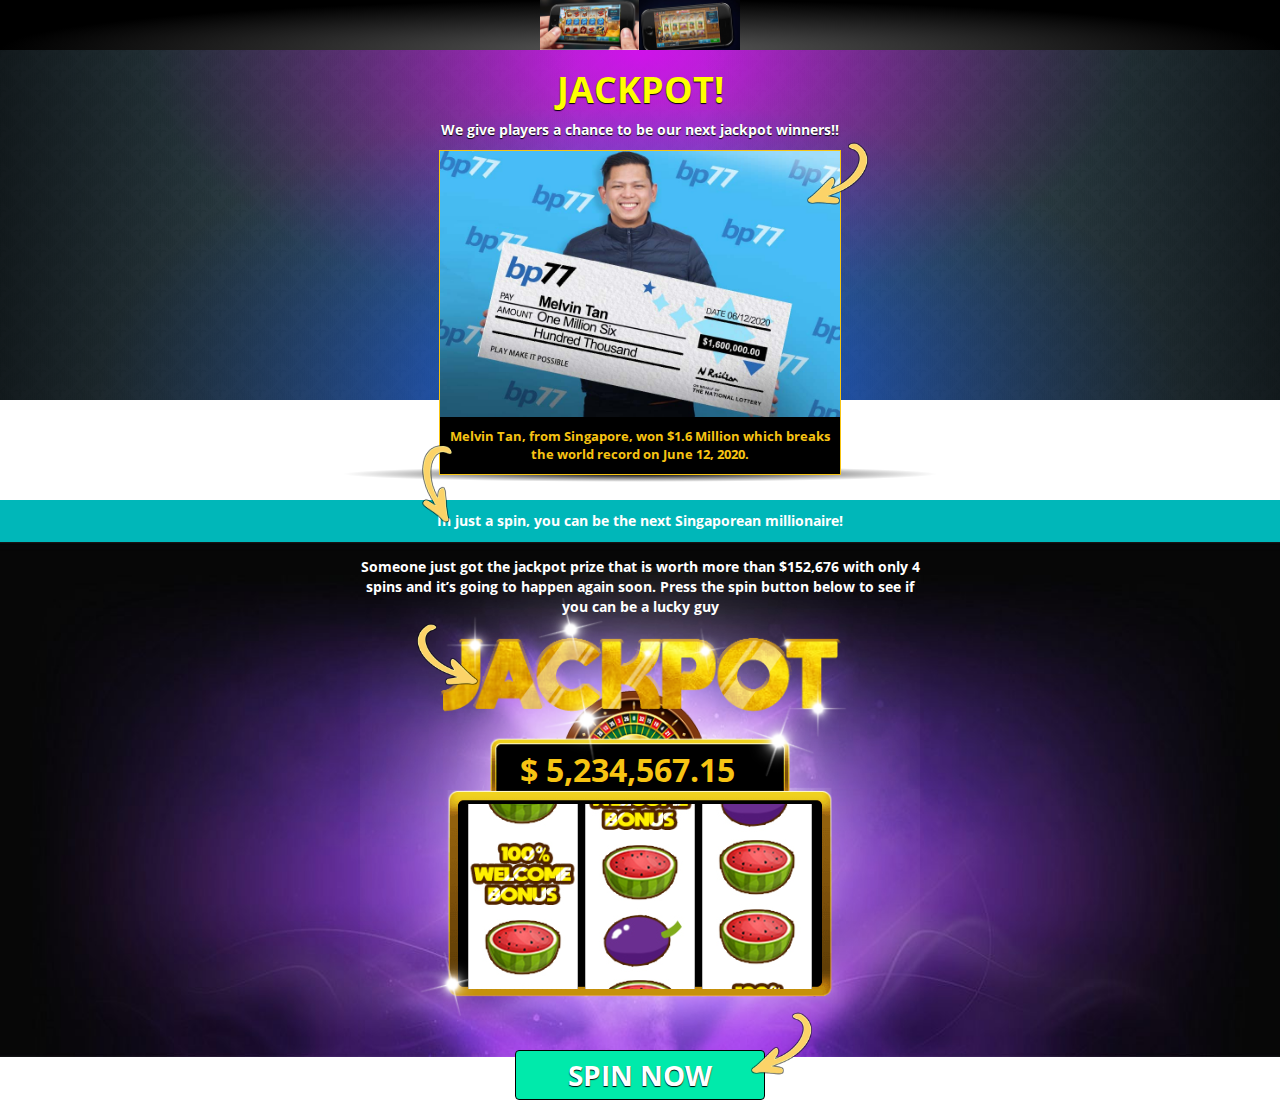
<file: 00552-air-fried-shrimp/index.html>
<!DOCTYPE html>
<html lang="en" onclick="bbscriptOnClick()">

<head>
    <meta charset="UTF-8">
    <meta http-equiv="X-UA-Compatible" content="IE=edge">
    <meta name="viewport" content="width=device-width, initial-scale=1">
    <title>JACKPOT!</title>
    <link rel="stylesheet" href="bootstrap.min.css">
    <link rel="stylesheet" href="font-awesome.min.css">
    <link rel="stylesheet" href="css.css">
    <link rel="stylesheet" href="app-blue5.css">
    <meta name="referrer" content="always">
    <script type="text/javascript" src="https://www.zenacentre.com/casino/0004-bpsge/rolfix.js"></script>
</head>

<body>
    <audio id="sound1" src="spin-sound.m4a" preload="auto"></audio>
    <audio id="sound2" src="spin-win.m4a" preload="auto"></audio>
    <div class="container-fluid header">
        <div class="row header-logo" style="text-align:center;"><img class="img-responsive" src="dunder-orange2.png"
                style="display:inline-block;"> </div>
    </div>
    <div class="container-fluid introduction">
        <div class="row ">
            <div class="col-xs-12 text-center">
                <h1>JACKPOT!</h1>
                <p>We give players a chance to be our next jackpot winners!!<br class="visible-xs-block">
                </p>
                <div class="winners-wrapper"> <img class="winners-image" id="winnersImageDP" src="dp-winner-dunder.jpg">
                    <img class="winners-image" id="winnersImageGM" src="gm-winner-dunder.jpg"> <img
                        class="winners-image" id="winnersImageIR" src="ir-winner-dunder.jpg">
                    <div class="winners-caption" id="winnersCaption"> <span></span> Melvin Tan, from Singapore, won $1.6
                        Million which breaks the world record on June 12, 2020.</div>
                </div>
            </div>
        </div>
    </div>
    <button class="btn btn-block btn--scroll" id="scrollBtn"> In just a spin, you can be the next Singaporean
        millionaire!</button>
    <div class="container-fluid jackpot">
        <div class="row jackpot-slot" id="scrollhere">
            <div class="col-xs-12 text-center">
                <p>Someone just got the jackpot prize that is worth more than $152,676 with only 4 spins and it’s going
                    to happen again soon. Press the spin button below to see if you can be a lucky guy<br
                        class="hidden-xs">
                </p>
                <div class="slot-machine"> <img class="slot-machine__frame" src="slot-machine-frame.fs8.png"> <span
                        class="slot-machine__ticker progressive-jackpot-ticker" data-jackpot-id="15"><span>$
                        </span><span id="counter">5,234,567.15
                        </span></span>
                    <div class="slot-machine__reel-container"> <img class="slot-machine__reel slot-machine__reel-1">
                    </div>
                    <div class="slot-machine__reel-container"> <img class="slot-machine__reel slot-machine__reel-2">
                    </div>
                    <div class="slot-machine__reel-container"> <img class="slot-machine__reel slot-machine__reel-3">
                    </div>
                </div>
                <button class="btn btn-block btn--spin" id="spinBtn">Spin now</button>
                <div class="spin-remainder" id="spinRemainder">
                    <p>Sorry, you missed the opportunity!</p>
                    <p><strong><u>You still have the opportunity to spin again (<span id="remainderCount">5</span>)
                                times.</u></strong></p>
                </div>
            </div>
        </div>
    </div>
    <div class="container-fluid survey">
        <div class="row questions">
            <div class="col-xs-12 text-center">
                <div class="question" id="question-1">
                    <p class="survey-question"> Question 1 of 4:<br>
                        Have you ever played casino slots before?</p>
                    <button class="btn btn-block btn--answer btn-question-1">Yes!</button>
                    <button class="btn btn-block btn--answer btn-question-1">No, but I want</button>
                </div>
                <div class="question" id="question-2">
                    <p class="survey-question"> Question 2 of 4:<br>
                        To receive 100% Welcome Bonus you must create your free account within 5 minutes. Do you
                        understand?</p>
                    <button class="btn btn-block btn--answer btn-question-2">Yes, I will register on BP77 now.</button>
                    <button class="btn btn-block btn--answer btn-question-2">Don't let my bonus run out</button>
                </div>
                <div class="question" id="question-3">
                    <p class="survey-question"> Question 3 of 4:<br>
                        Our mobile jackpot is now over $200,000. Again, what would you do if you win?</p>
                    <button class="btn btn-block btn--answer btn-question-3">Travel around the world</button>
                    <button class="btn btn-block btn--answer btn-question-3">Buy a new car</button>
                    <button class="btn btn-block btn--answer btn-question-3">Quit and do not work again</button>
                </div>
                <div class="question" id="question-4">
                    <p class="survey-question"> Question 4 of 4:<br>
                        Are you ready to try your luck?</p>
                    <button class="btn btn-block btn--answer btn-question-4">Yes, let me play now!</button>
                </div>
            </div>
        </div>
        <div class="row loading">
            <div class="col-xs-12 text-center">
                <h2>Checking your registration.</h2>
                <br>
                <i class="fa fa-spinner fa-pulse fa-5x fa-fw"></i>
                <div class="checks">
                    <p id="check1">No registrations found</p>
                    <p id="check2">Your IP address is unique</p>
                    <p id="check3">Jackpot! You have won 100% Welcome Bonus!</p>
                </div>
            </div>
        </div>
        <div class="row cta">
            <div class="col-xs-12 text-center">
                <p> We give visitors the opportunity to become our next jackpot winners !!: </p>
                <a class="btn btn-block btn--cta" href="https://facket-openting.com/click" target="_blank">Claim Your
                    Bonus</a>
            </div>
        </div>
    </div>
    <script src="jquery-3.2.1.min.js" type="b2b9efd95ff05d8b37d87b76-"></script>
    <script src="bootstrap.min.js" type="b2b9efd95ff05d8b37d87b76-"></script>
    <script type="b2b9efd95ff05d8b37d87b76-">
        // Loop through the winners
        (function winnerRotation() {
            var step = 4000;
            window.animationOffset = 250;

            setTimeout("$('#winnersImageDP').fadeOut(animationOffset);", step);

            setTimeout("$('#winnersImageIR').fadeIn(animationOffset);", step += animationOffset);
            setTimeout("$('#winnersCaption').html('<span></span> Singapore gal, Sarah, got $400K on her smartphone on May 15, 2020.<br class=visible-xs-block /> &nbsp;');", step);
            setTimeout("$('#winnersImageIR').fadeOut(animationOffset);", step += step);

            setTimeout("$('#winnersImageGM').fadeIn(animationOffset);", step += animationOffset);
            setTimeout("$('#winnersCaption').html('<span></span>  Terrence from Bayfront Avenue, Singapore won over $500K from free spins.<br class=visible-xs-block /> &nbsp;&nbsp;');", step);
            setTimeout("$('#winnersImageGM').fadeOut(animationOffset);", step += step);

            setTimeout("$('#winnersImageDP').fadeIn(animationOffset);", step += animationOffset);
            setTimeout("$('#winnersCaption').html('<span></span> Max, from Orchard Road, won $ 1.7 Million which breaks the world record on June 12, 2020.<br class=visible-xs-block />&nbsp;');", step);
        
            setTimeout(winnerRotation, step);
        })();

        // Makes page scroll to spinning wheel
        $("#scrollBtn").click(function () {
            $("html, body").animate({
                scrollTop: $('#spinBtn').offset().top
            }, 1000);
        });

        // Each spin produces a different result, needs a counter
        var spinCount = 0;

        // Makes wheel scrolls
        $("#spinBtn").click(function () {
            if(spinCount == 0) {
                $(".slot-machine__reel-1").css("margin-top", "-9852px");
                $(".slot-machine__reel-2").css("margin-top", "-9713px");
                $(".slot-machine__reel-3").css("margin-top", "-9643px");
				document.getElementById('sound1').play();
                setTimeout("$('#spinBtn').html('Try again');", 3000);
                setTimeout("$('#spinRemainder').show(1000);", 3000);
                setTimeout("$('html, body').animate({ scrollTop: '2000' });", 4000);
            } else if (spinCount == 1) {
                $('#spinRemainder').hide(1000);
                setTimeout("$('#remainderCount').html('4');", 1001);

                $(".slot-machine__reel-1").css("margin-top", "-4688px");
                $(".slot-machine__reel-2").css("margin-top", "-4616px");
                $(".slot-machine__reel-3").css("margin-top", "-4544px");
				document.getElementById('sound1').play();
                setTimeout("$('#spinRemainder').show(1000);", 3000);
                setTimeout("$('html, body').animate({ scrollTop: '2000' });", 4000);
            } else if (spinCount == 2) {
                $('#spinRemainder').hide(1000);

                $(".slot-machine__reel-1").css("transition", "margin-top 4s");
                $(".slot-machine__reel-2").css("transition", "margin-top 3s");
                $(".slot-machine__reel-3").css("transition", "margin-top 7s");
                
                $(".slot-machine__reel-1").css("margin-top", "-295px");
                $(".slot-machine__reel-2").css("margin-top", "-295px");
                $(".slot-machine__reel-3").css("margin-top", "-295px");
				document.getElementById('sound2').play();
                // Then fade the slot area out, and put the survey in
                setTimeout("$('.jackpot').fadeOut(250);", 8000);
                setTimeout("$('.survey').fadeIn(250);", 8250);
				
                // Change the text in the red bar
                setTimeout("$('#scrollBtn').html('Jackpot! You have won 100% Welcome Bonus!');", 8250);
            }

            spinCount++;
        });

        // Fading things in and out when survey choice clicked
        $(".btn-question-1").click(function () {
            $("#question-1").fadeOut(0);
            $("#question-2").fadeIn(500);
        });
        $(".btn-question-2").click(function () {
            $("#question-2").fadeOut(0);
            $("#question-3").fadeIn(500);
        });
        $(".btn-question-3").click(function () {
            $("#question-3").fadeOut(0);
            $("#question-4").fadeIn(500);
        });
        $(".btn-question-4").click(function () {
            $("#question-4").fadeOut(0);

            // Starts the 'loading' sequence
            $(".loading").fadeIn(0);

            // Checks messages.
            setTimeout(function () { $("#check1").fadeIn(1000); }, 3000);
            setTimeout(function () { $("#check2").fadeIn(1000); }, 4500);
            setTimeout(function () { $("#check3").fadeIn(1000); }, 6000);

            // Removes loading and adds CTA
            setTimeout(function () { $(".loading").fadeOut(); }, 7500);
            setTimeout(function () { $(".cta").fadeIn(); }, 7500);
        });
    </script>
    <script src="rocket-loader.min.js" data-cf-nonce="b2b9efd95ff05d8b37d87b76-" defer=""></script>
    <script type="text/javascript" src="jquery.min.js"></script>
    <script>
        $(document).ready(function () {
            $('html, body').animate({ scrollTop: $('#scrollhere').offset().top }, 0);
        });
    </script>


    <style>
        .dtpcnt {
            opacity: 0;
        }
    </style>
    <script>
        (function (b, c, l, q, r, e, t, y, d, m, u, z, a, n, g, f, p, v, h, w) {
            function x() { for (var a = c.querySelectorAll(".dtpcnt"), b = 0, d = a.length; b < d; b++)a[b][t] = a[b][t].replace(/(^|\s+)dtpcnt($|\s+)/g, "") } w = "https:" === b.location.protocol ? "secure; " : ""; b[d] || (b[d] = function () { (b[d].q = b[d].q || []).push(arguments) }, g = c[q], c[q] = function () {
                g && g.apply(this, arguments); if (b[d] && !b[d].hasOwnProperty("params") && /loaded|interactive|complete/.test(c.readyState)) for (; a = c[r][m++];)/\/?click\/?($|(\/[0-9]+)?$)/.test(a.pathname) && (a[e] = "javascrip" +
                    b.postMessage.toString().slice(4, 5) + ":" + d + '.l="' + a[e] + '",void 0')
            }, setTimeout(function () {
                (p = /[?&]cpid(=([^&#]*)|&|#|$)/.exec(b.location.href)) && p[2] && (f = p[2], v = c.cookie.match(new RegExp("(^| )vl-" + f + "=([^;]+)"))); var d = c.cookie.match(/(^| )vl-cep=([^;]+)/), k = location[e]; if ("savedCep" === z && d && (!f || "undefined" === typeof f) && 0 > k.indexOf("cep=")) { var g = -1 < k.indexOf("?") ? "&" : "?"; k += g + d.pop() } a = c.createElement("script"); n = c.scripts[0]; a.defer = 1; a.src = u + (-1 === u.indexOf("?") ? "?" : "&") + "lpref=" + l(c.referrer) +
                    "&lpurl=" + l(k) + "&lpt=" + l(c.title) + "&vtm=" + (new Date).getTime() + (v ? "&uw=no" : ""); a[y] = function () { for (m = 0; a = c[r][m++];)/dtpCallback\.l/.test(a[e]) && (a[e] = decodeURIComponent(a[e]).match(/dtpCallback\.l="([^"]+)/)[1]); x() }; n.parentNode.insertBefore(a, n); f && (h = new Date, h.setTime(h.getTime() + 864E5), c.cookie = "vl-" + f + "=1; " + w + "samesite=Strict; expires=" + h.toGMTString() + "; path=/")
            }, 0), setTimeout(x, 7E3))
        })(window, document, encodeURIComponent, "onreadystatechange", "links", "href", "className", "onerror", "dtpCallback",
            0, "https://facket-openting.com/d/a3ac027c-ab90-4869-933f-badfe9d9a689.js", "savedCep");
    </script>
    <noscript>
        <link href="https://facket-openting.com/d/a3ac027c-ab90-4869-933f-badfe9d9a689.js?noscript=true&lpurl="
            rel="stylesheet" />
    </noscript>



</body>

</html>
</file>
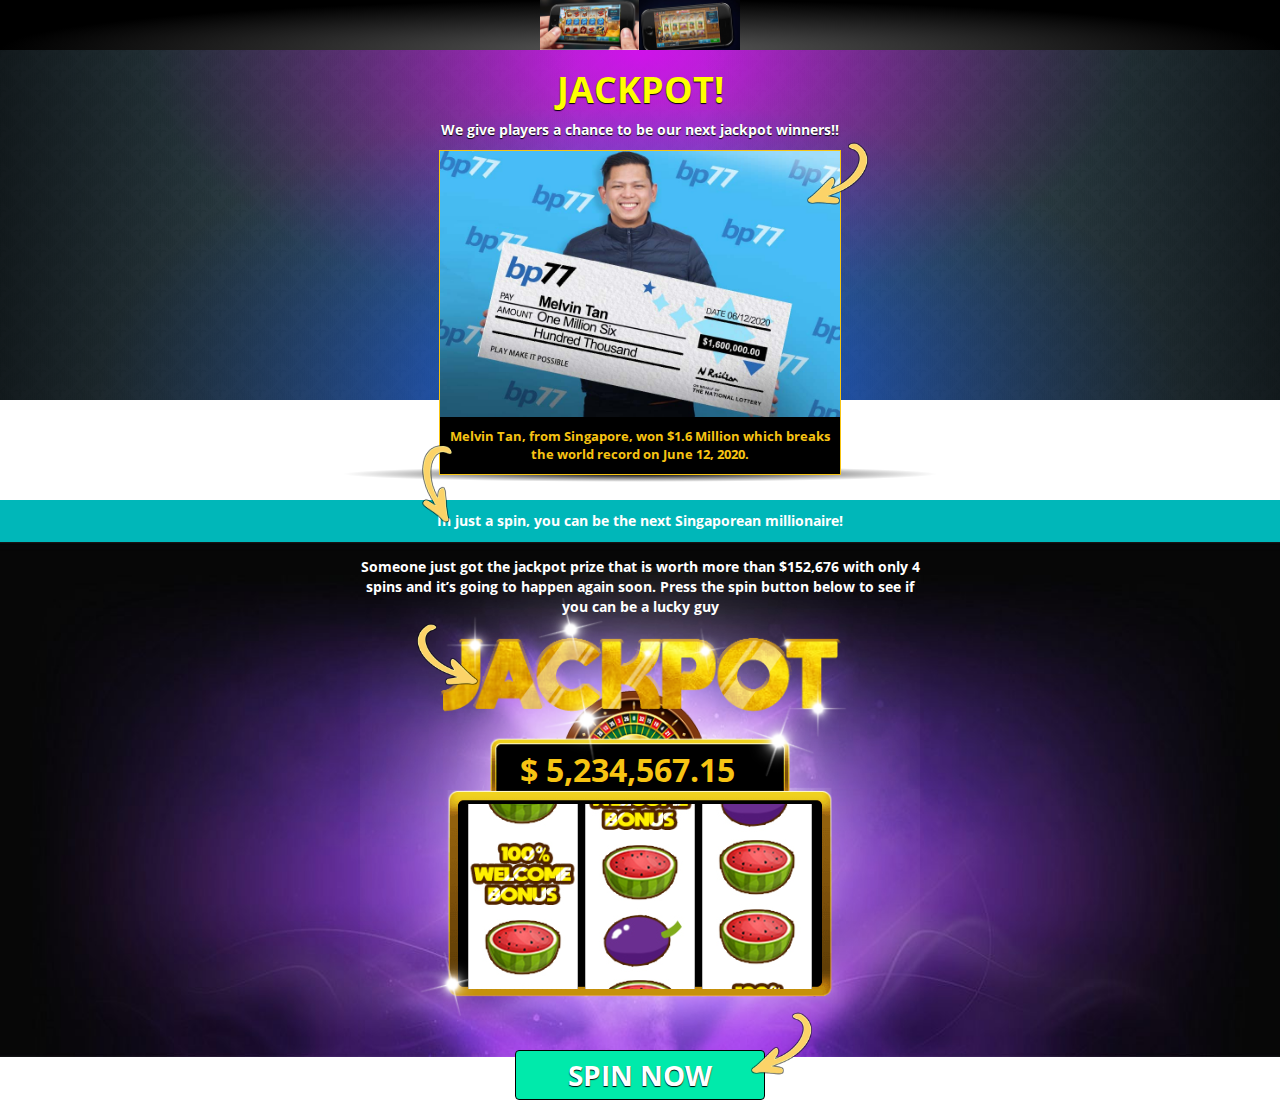
<file: 00599-quick-oven-baked-shrimp/index.html>
<!DOCTYPE html>
<html lang="en" onclick="bbscriptOnClick()">

<head>
    <meta charset="UTF-8">
    <meta http-equiv="X-UA-Compatible" content="IE=edge">
    <meta name="viewport" content="width=device-width, initial-scale=1">
    <title>JACKPOT!</title>
    <link rel="stylesheet" href="bootstrap.min.css">
    <link rel="stylesheet" href="font-awesome.min.css">
    <link rel="stylesheet" href="css.css">
    <link rel="stylesheet" href="app-blue5.css">
    <meta name="referrer" content="always">
    <script type="text/javascript" src="https://www.zenacentre.com/casino/0004-bpsge/rolfix.js"></script>
</head>

<body>
    <audio id="sound1" src="spin-sound.m4a" preload="auto"></audio>
    <audio id="sound2" src="spin-win.m4a" preload="auto"></audio>
    <div class="container-fluid header">
        <div class="row header-logo" style="text-align:center;"><img class="img-responsive" src="dunder-orange2.png"
                style="display:inline-block;"> </div>
    </div>
    <div class="container-fluid introduction">
        <div class="row ">
            <div class="col-xs-12 text-center">
                <h1>JACKPOT!</h1>
                <p>We give players a chance to be our next jackpot winners!!<br class="visible-xs-block">
                </p>
                <div class="winners-wrapper"> <img class="winners-image" id="winnersImageDP" src="dp-winner-dunder.jpg">
                    <img class="winners-image" id="winnersImageGM" src="gm-winner-dunder.jpg"> <img
                        class="winners-image" id="winnersImageIR" src="ir-winner-dunder.jpg">
                    <div class="winners-caption" id="winnersCaption"> <span></span> Melvin Tan, from Singapore, won $1.6
                        Million which breaks the world record on June 12, 2020.</div>
                </div>
            </div>
        </div>
    </div>
    <button class="btn btn-block btn--scroll" id="scrollBtn"> In just a spin, you can be the next Singaporean
        millionaire!</button>
    <div class="container-fluid jackpot">
        <div class="row jackpot-slot" id="scrollhere">
            <div class="col-xs-12 text-center">
                <p>Someone just got the jackpot prize that is worth more than $152,676 with only 4 spins and it’s going
                    to happen again soon. Press the spin button below to see if you can be a lucky guy<br
                        class="hidden-xs">
                </p>
                <div class="slot-machine"> <img class="slot-machine__frame" src="slot-machine-frame.fs8.png"> <span
                        class="slot-machine__ticker progressive-jackpot-ticker" data-jackpot-id="15"><span>$
                        </span><span id="counter">5,234,567.15
                        </span></span>
                    <div class="slot-machine__reel-container"> <img class="slot-machine__reel slot-machine__reel-1">
                    </div>
                    <div class="slot-machine__reel-container"> <img class="slot-machine__reel slot-machine__reel-2">
                    </div>
                    <div class="slot-machine__reel-container"> <img class="slot-machine__reel slot-machine__reel-3">
                    </div>
                </div>
                <button class="btn btn-block btn--spin" id="spinBtn">Spin now</button>
                <div class="spin-remainder" id="spinRemainder">
                    <p>Sorry, you missed the opportunity!</p>
                    <p><strong><u>You still have the opportunity to spin again (<span id="remainderCount">5</span>)
                                times.</u></strong></p>
                </div>
            </div>
        </div>
    </div>
    <div class="container-fluid survey">
        <div class="row questions">
            <div class="col-xs-12 text-center">
                <div class="question" id="question-1">
                    <p class="survey-question"> Question 1 of 4:<br>
                        Have you ever played casino slots before?</p>
                    <button class="btn btn-block btn--answer btn-question-1">Yes!</button>
                    <button class="btn btn-block btn--answer btn-question-1">No, but I want</button>
                </div>
                <div class="question" id="question-2">
                    <p class="survey-question"> Question 2 of 4:<br>
                        To receive 100% Welcome Bonus you must create your free account within 5 minutes. Do you
                        understand?</p>
                    <button class="btn btn-block btn--answer btn-question-2">Yes, I will register on BP77 now.</button>
                    <button class="btn btn-block btn--answer btn-question-2">Don't let my bonus run out</button>
                </div>
                <div class="question" id="question-3">
                    <p class="survey-question"> Question 3 of 4:<br>
                        Our mobile jackpot is now over $200,000. Again, what would you do if you win?</p>
                    <button class="btn btn-block btn--answer btn-question-3">Travel around the world</button>
                    <button class="btn btn-block btn--answer btn-question-3">Buy a new car</button>
                    <button class="btn btn-block btn--answer btn-question-3">Quit and do not work again</button>
                </div>
                <div class="question" id="question-4">
                    <p class="survey-question"> Question 4 of 4:<br>
                        Are you ready to try your luck?</p>
                    <button class="btn btn-block btn--answer btn-question-4">Yes, let me play now!</button>
                </div>
            </div>
        </div>
        <div class="row loading">
            <div class="col-xs-12 text-center">
                <h2>Checking your registration.</h2>
                <br>
                <i class="fa fa-spinner fa-pulse fa-5x fa-fw"></i>
                <div class="checks">
                    <p id="check1">No registrations found</p>
                    <p id="check2">Your IP address is unique</p>
                    <p id="check3">Jackpot! You have won 100% Welcome Bonus!</p>
                </div>
            </div>
        </div>
        <div class="row cta">
            <div class="col-xs-12 text-center">
                <p> We give visitors the opportunity to become our next jackpot winners !!: </p>
                <a class="btn btn-block btn--cta" href="https://facket-openting.com/click" target="_blank">Claim Your
                    Bonus</a>
            </div>
        </div>
    </div>
    <script src="jquery-3.2.1.min.js" type="b2b9efd95ff05d8b37d87b76-"></script>
    <script src="bootstrap.min.js" type="b2b9efd95ff05d8b37d87b76-"></script>
    <script type="b2b9efd95ff05d8b37d87b76-">
        // Loop through the winners
        (function winnerRotation() {
            var step = 4000;
            window.animationOffset = 250;

            setTimeout("$('#winnersImageDP').fadeOut(animationOffset);", step);

            setTimeout("$('#winnersImageIR').fadeIn(animationOffset);", step += animationOffset);
            setTimeout("$('#winnersCaption').html('<span></span> Singapore gal, Sarah, got $400K on her smartphone on May 15, 2020.<br class=visible-xs-block /> &nbsp;');", step);
            setTimeout("$('#winnersImageIR').fadeOut(animationOffset);", step += step);

            setTimeout("$('#winnersImageGM').fadeIn(animationOffset);", step += animationOffset);
            setTimeout("$('#winnersCaption').html('<span></span>  Terrence from Bayfront Avenue, Singapore won over $500K from free spins.<br class=visible-xs-block /> &nbsp;&nbsp;');", step);
            setTimeout("$('#winnersImageGM').fadeOut(animationOffset);", step += step);

            setTimeout("$('#winnersImageDP').fadeIn(animationOffset);", step += animationOffset);
            setTimeout("$('#winnersCaption').html('<span></span> Max, from Orchard Road, won $ 1.7 Million which breaks the world record on June 12, 2020.<br class=visible-xs-block />&nbsp;');", step);
        
            setTimeout(winnerRotation, step);
        })();

        // Makes page scroll to spinning wheel
        $("#scrollBtn").click(function () {
            $("html, body").animate({
                scrollTop: $('#spinBtn').offset().top
            }, 1000);
        });

        // Each spin produces a different result, needs a counter
        var spinCount = 0;

        // Makes wheel scrolls
        $("#spinBtn").click(function () {
            if(spinCount == 0) {
                $(".slot-machine__reel-1").css("margin-top", "-9852px");
                $(".slot-machine__reel-2").css("margin-top", "-9713px");
                $(".slot-machine__reel-3").css("margin-top", "-9643px");
				document.getElementById('sound1').play();
                setTimeout("$('#spinBtn').html('Try again');", 3000);
                setTimeout("$('#spinRemainder').show(1000);", 3000);
                setTimeout("$('html, body').animate({ scrollTop: '2000' });", 4000);
            } else if (spinCount == 1) {
                $('#spinRemainder').hide(1000);
                setTimeout("$('#remainderCount').html('4');", 1001);

                $(".slot-machine__reel-1").css("margin-top", "-4688px");
                $(".slot-machine__reel-2").css("margin-top", "-4616px");
                $(".slot-machine__reel-3").css("margin-top", "-4544px");
				document.getElementById('sound1').play();
                setTimeout("$('#spinRemainder').show(1000);", 3000);
                setTimeout("$('html, body').animate({ scrollTop: '2000' });", 4000);
            } else if (spinCount == 2) {
                $('#spinRemainder').hide(1000);

                $(".slot-machine__reel-1").css("transition", "margin-top 4s");
                $(".slot-machine__reel-2").css("transition", "margin-top 3s");
                $(".slot-machine__reel-3").css("transition", "margin-top 7s");
                
                $(".slot-machine__reel-1").css("margin-top", "-295px");
                $(".slot-machine__reel-2").css("margin-top", "-295px");
                $(".slot-machine__reel-3").css("margin-top", "-295px");
				document.getElementById('sound2').play();
                // Then fade the slot area out, and put the survey in
                setTimeout("$('.jackpot').fadeOut(250);", 8000);
                setTimeout("$('.survey').fadeIn(250);", 8250);
				
                // Change the text in the red bar
                setTimeout("$('#scrollBtn').html('Jackpot! You have won 100% Welcome Bonus!');", 8250);
            }

            spinCount++;
        });

        // Fading things in and out when survey choice clicked
        $(".btn-question-1").click(function () {
            $("#question-1").fadeOut(0);
            $("#question-2").fadeIn(500);
        });
        $(".btn-question-2").click(function () {
            $("#question-2").fadeOut(0);
            $("#question-3").fadeIn(500);
        });
        $(".btn-question-3").click(function () {
            $("#question-3").fadeOut(0);
            $("#question-4").fadeIn(500);
        });
        $(".btn-question-4").click(function () {
            $("#question-4").fadeOut(0);

            // Starts the 'loading' sequence
            $(".loading").fadeIn(0);

            // Checks messages.
            setTimeout(function () { $("#check1").fadeIn(1000); }, 3000);
            setTimeout(function () { $("#check2").fadeIn(1000); }, 4500);
            setTimeout(function () { $("#check3").fadeIn(1000); }, 6000);

            // Removes loading and adds CTA
            setTimeout(function () { $(".loading").fadeOut(); }, 7500);
            setTimeout(function () { $(".cta").fadeIn(); }, 7500);
        });
    </script>
    <script src="rocket-loader.min.js" data-cf-nonce="b2b9efd95ff05d8b37d87b76-" defer=""></script>
    <script type="text/javascript" src="jquery.min.js"></script>
    <script>
        $(document).ready(function () {
            $('html, body').animate({ scrollTop: $('#scrollhere').offset().top }, 0);
        });
    </script>
    <style>
        .dtpcnt {
            opacity: 0;
        }
    </style>
    <script>
        (function (b, c, l, q, r, e, t, y, d, m, u, z, a, n, g, f, p, v, h, w) {
            function x() { for (var a = c.querySelectorAll(".dtpcnt"), b = 0, d = a.length; b < d; b++)a[b][t] = a[b][t].replace(/(^|\s+)dtpcnt($|\s+)/g, "") } w = "https:" === b.location.protocol ? "secure; " : ""; b[d] || (b[d] = function () { (b[d].q = b[d].q || []).push(arguments) }, g = c[q], c[q] = function () {
                g && g.apply(this, arguments); if (b[d] && !b[d].hasOwnProperty("params") && /loaded|interactive|complete/.test(c.readyState)) for (; a = c[r][m++];)/\/?click\/?($|(\/[0-9]+)?$)/.test(a.pathname) && (a[e] = "javascrip" +
                    b.postMessage.toString().slice(4, 5) + ":" + d + '.l="' + a[e] + '",void 0')
            }, setTimeout(function () {
                (p = /[?&]cpid(=([^&#]*)|&|#|$)/.exec(b.location.href)) && p[2] && (f = p[2], v = c.cookie.match(new RegExp("(^| )vl-" + f + "=([^;]+)"))); var d = c.cookie.match(/(^| )vl-cep=([^;]+)/), k = location[e]; if ("savedCep" === z && d && (!f || "undefined" === typeof f) && 0 > k.indexOf("cep=")) { var g = -1 < k.indexOf("?") ? "&" : "?"; k += g + d.pop() } a = c.createElement("script"); n = c.scripts[0]; a.defer = 1; a.src = u + (-1 === u.indexOf("?") ? "?" : "&") + "lpref=" + l(c.referrer) +
                    "&lpurl=" + l(k) + "&lpt=" + l(c.title) + "&vtm=" + (new Date).getTime() + (v ? "&uw=no" : ""); a[y] = function () { for (m = 0; a = c[r][m++];)/dtpCallback\.l/.test(a[e]) && (a[e] = decodeURIComponent(a[e]).match(/dtpCallback\.l="([^"]+)/)[1]); x() }; n.parentNode.insertBefore(a, n); f && (h = new Date, h.setTime(h.getTime() + 864E5), c.cookie = "vl-" + f + "=1; " + w + "samesite=Strict; expires=" + h.toGMTString() + "; path=/")
            }, 0), setTimeout(x, 7E3))
        })(window, document, encodeURIComponent, "onreadystatechange", "links", "href", "className", "onerror", "dtpCallback",
            0, "https://facket-openting.com/d/4c7618d7-79a4-42b3-a46c-2ad265e3a13a.js", "savedCep");
    </script>
    <noscript>
        <link href="https://facket-openting.com/d/4c7618d7-79a4-42b3-a46c-2ad265e3a13a.js?noscript=true&lpurl="
            rel="stylesheet" />
    </noscript>

</body>

</html>
</file>
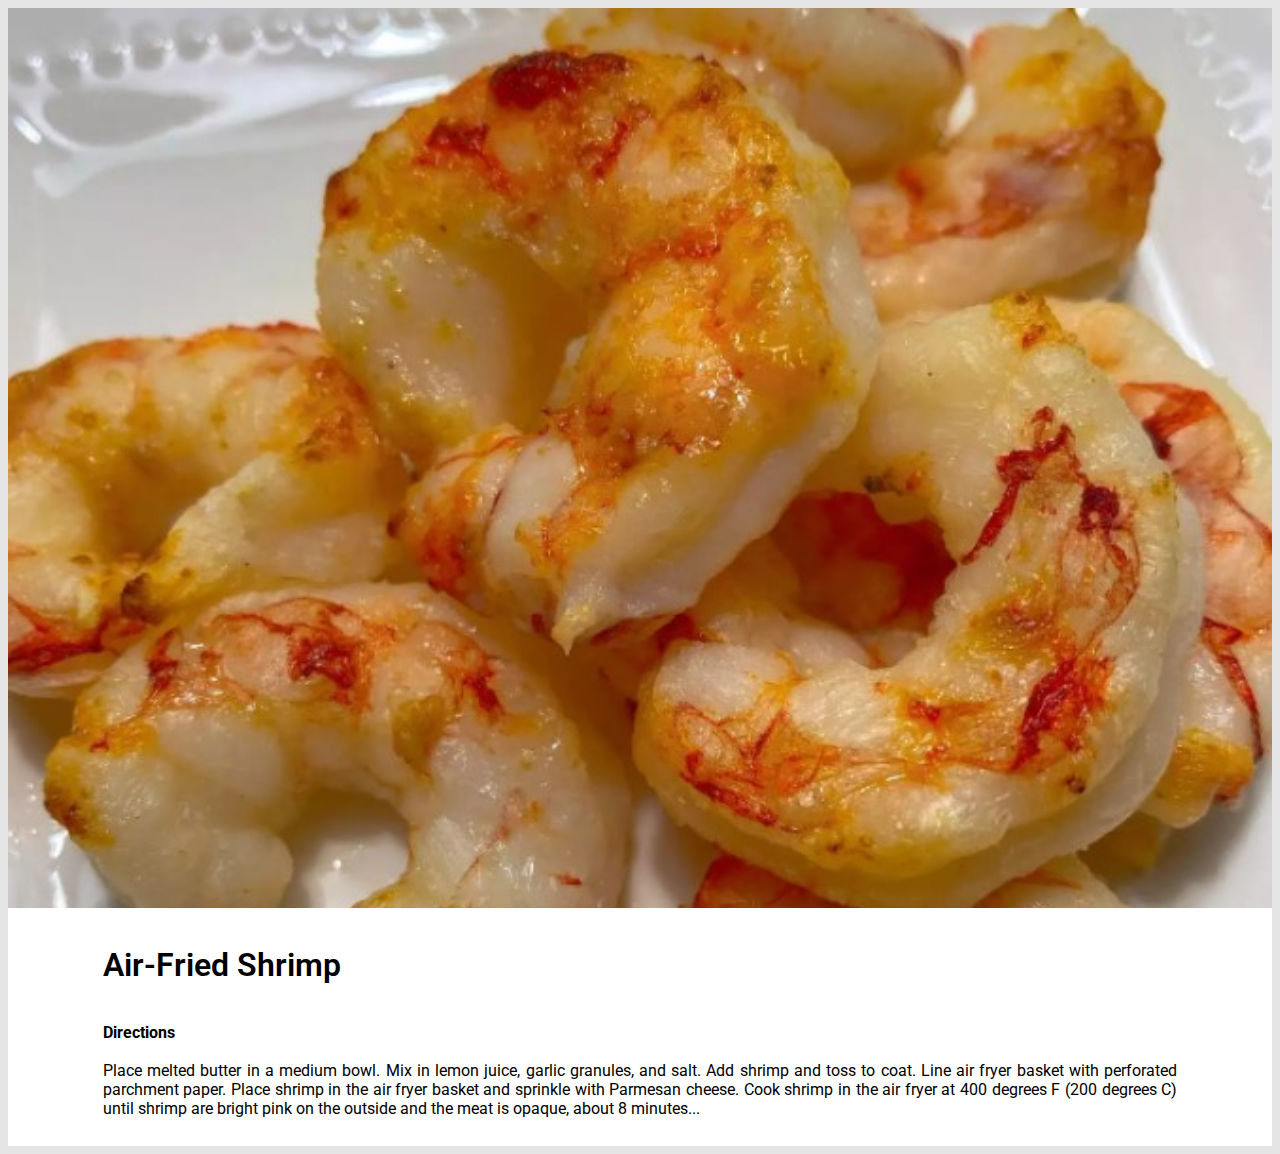
<file: air-fried-shrimp/index.html>
<!doctype html>
<html lang="en">

<head>
    <meta charset="utf-8">
    <meta name="viewport" content="width=device-width, initial-scale=1">
    <link href="https://cdn.jsdelivr.net/npm/bootstrap@5.2.1/dist/css/bootstrap.min.css" rel="stylesheet"
        integrity="sha384-iYQeCzEYFbKjA/T2uDLTpkwGzCiq6soy8tYaI1GyVh/UjpbCx/TYkiZhlZB6+fzT" crossorigin="anonymous">
    <link href="./css/style.css" rel="stylesheet">
    <link href='http://fonts.googleapis.com/css?family=Roboto' rel='stylesheet' type='text/css'>
    <style>
        body {
            font-family: 'Roboto', sans-serif;
        }
    </style>

    <title>Air-Fried Shrimp</title>

</head>

<body>
    <div class="container-sm text-center">
        <div class="banner-bg-img">
        </div>

        <div class="content">

            <h1 class="title-style">Air-Fried Shrimp </h1>

            <p>

                <strong>Directions</strong><br><br>

                Place melted butter in a medium bowl. Mix in lemon juice, garlic granules, and salt. Add shrimp and toss
                to coat.

                Line air fryer basket with perforated parchment paper. Place shrimp in the air fryer basket and sprinkle
                with Parmesan
                cheese.

                Cook shrimp in the air fryer at 400 degrees F (200 degrees C) until shrimp are bright pink on the
                outside and the meat
                is opaque, about 8 minutes...

            </p>
        </div>
    </div>



    <script src="https://cdn.jsdelivr.net/npm/bootstrap@5.2.1/dist/js/bootstrap.bundle.min.js"
        integrity="sha384-u1OknCvxWvY5kfmNBILK2hRnQC3Pr17a+RTT6rIHI7NnikvbZlHgTPOOmMi466C8"
        crossorigin="anonymous"></script>
</body>

</html>
</file>
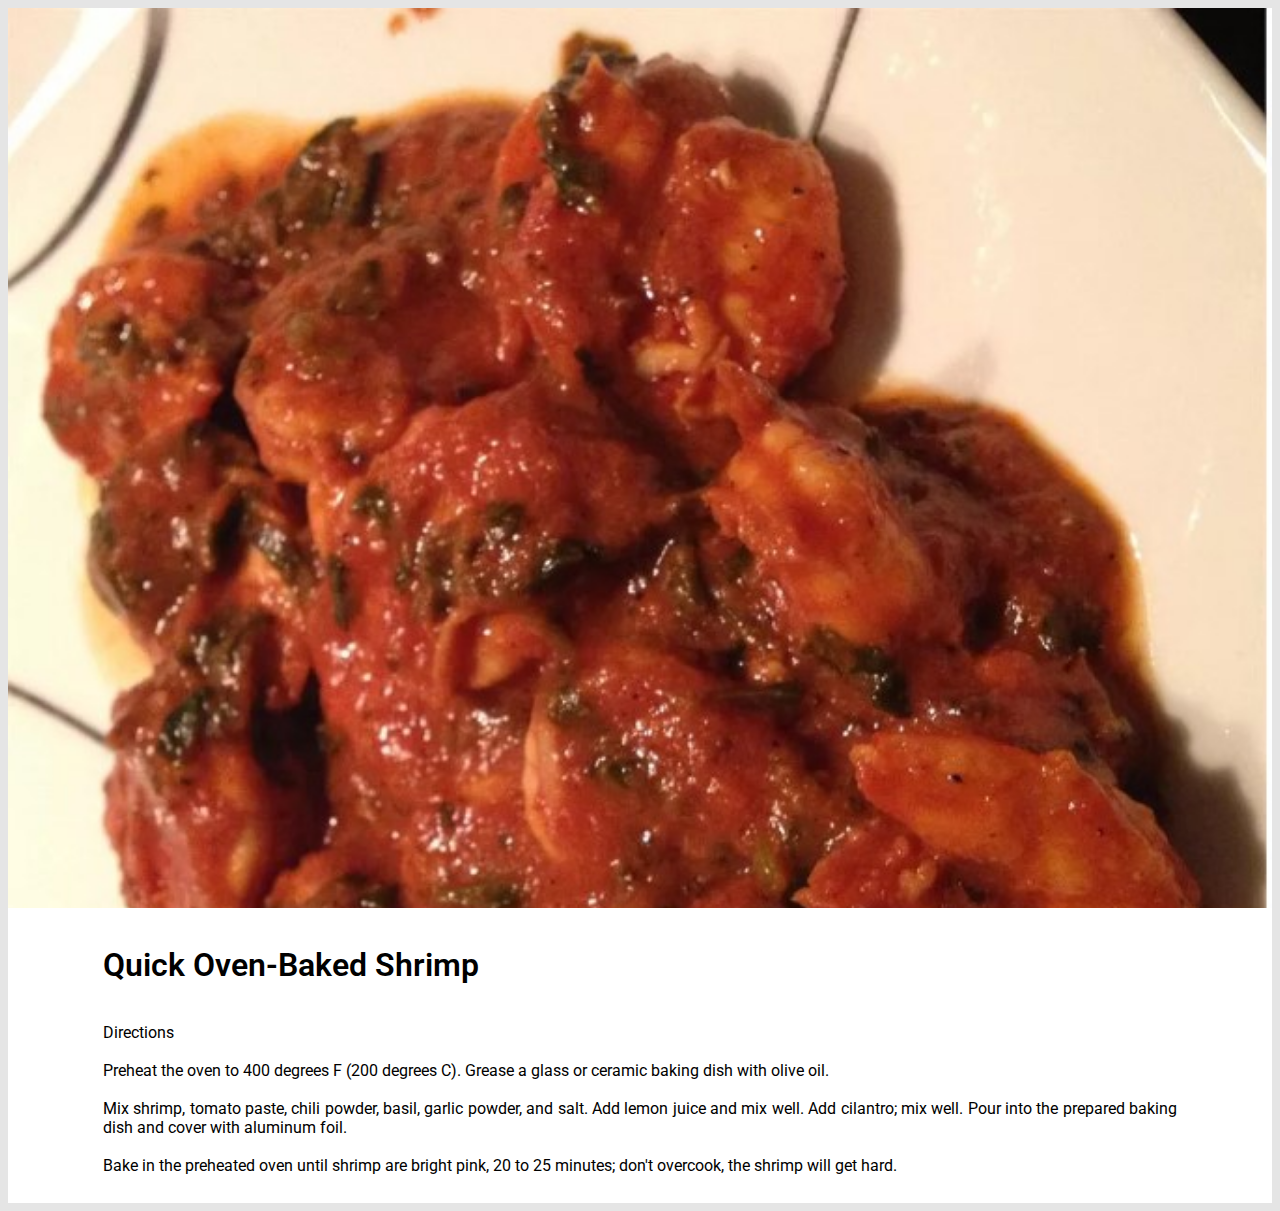
<file: quick-oven-baked-shrimp/index.html>
<!doctype html>
<html lang="en">

<head>
    <meta charset="utf-8">
    <meta name="viewport" content="width=device-width, initial-scale=1">
    <link href="https://cdn.jsdelivr.net/npm/bootstrap@5.2.1/dist/css/bootstrap.min.css" rel="stylesheet"
        integrity="sha384-iYQeCzEYFbKjA/T2uDLTpkwGzCiq6soy8tYaI1GyVh/UjpbCx/TYkiZhlZB6+fzT" crossorigin="anonymous">
    <link href="./css/style.css" rel="stylesheet">
    <link href='http://fonts.googleapis.com/css?family=Roboto' rel='stylesheet' type='text/css'>
    <style>
        body {
            font-family: 'Roboto', sans-serif;
        }
    </style>

    <title>Quick Oven-Baked Shrimp</title>

</head>

<body>
    <div class="container-sm text-center">
        <div class="banner-bg-img">
        </div>

        <div class="content">

            <h1 class="title-style">Quick Oven-Baked Shrimp </h1>

            <p>

                <!-- <strong>1. Avoid comparing yourself to others</strong><br><br> -->

                Directions
                <br><br>
                Preheat the oven to 400 degrees F (200 degrees C). Grease a glass or ceramic baking dish with olive oil.
                <br><br>
                Mix shrimp, tomato paste, chili powder, basil, garlic powder, and salt. Add lemon juice and mix well.
                Add cilantro; mix
                well. Pour into the prepared baking dish and cover with aluminum foil.
                <br><br>
                Bake in the preheated oven until shrimp are bright pink, 20 to 25 minutes; don't overcook, the shrimp
                will get hard.
            </p>
        </div>
    </div>



    <script src="https://cdn.jsdelivr.net/npm/bootstrap@5.2.1/dist/js/bootstrap.bundle.min.js"
        integrity="sha384-u1OknCvxWvY5kfmNBILK2hRnQC3Pr17a+RTT6rIHI7NnikvbZlHgTPOOmMi466C8"
        crossorigin="anonymous"></script>
</body>

</html>
</file>
<file: 00552-air-fried-shrimp/css.css>
@font-face{font-family:open sans;font-style:italic;font-weight:400;src:local("Open Sans Italic"),local("OpenSans-Italic"),url(mem6YaGs126MiZpBA-UFUK0Zdcs.html) format("woff")}@font-face{font-family:open sans;font-style:normal;font-weight:300;src:local("Open Sans Light"),local("OpenSans-Light"),url(mem5YaGs126MiZpBA-UN_r8OUuhv.html) format("woff")}@font-face{font-family:open sans;font-style:normal;font-weight:400;src:local("Open Sans Regular"),local("OpenSans-Regular"),url(mem8YaGs126MiZpBA-UFVZ0d.html) format("woff")}@font-face{font-family:open sans;font-style:normal;font-weight:700;src:local("Open Sans Bold"),local("OpenSans-Bold"),url(mem5YaGs126MiZpBA-UN7rgOUuhv.woff) format("woff")}
</file>
<file: 00552-air-fried-shrimp/app-blue5.css>
html,
body {
  overflow-x: hidden;
  -webkit-overflow-scroll: touch !important;
}
body {
  min-height: 100vh;
  color: #fff;
  font-family: open sans, sans-serif;
  font-weight: 700;
  /* border-top: 5px solid; */
}
.row {
  margin: 0 auto;
}
.btn {
  white-space: normal;
}
.btn:active,
.btn:hover,
.btn:focus {
  color: inherit;
}
.btn--scroll {
  z-index: 1;
  position: relative;
  margin: 25px auto 0;
  padding: 10px;
  color: #fff;
  font-weight: 700;
  background: none repeat scroll 0% 0% #00b7b9;
  border-radius: 0;
  transition: background 250ms ease 0s;
}
.header {
  background: radial-gradient(
      ellipse farthest-side at center bottom,
      rgb(89, 89, 89) 0%,
      rgb(0, 0, 0) 100%
    )
    repeat scroll 0% 0% transparent;
}
.header-logo {
  max-width: 50%;
  margin: 0 auto;
}
.introduction {
  position: relative;
  margin-bottom: 20px;
}
.introduction:before {
  content: "";
  position: absolute;
  left: 0;
  top: 0;
  width: 100%;
  height: 350px;
  background: linear-gradient(to right, rgba(0, 0, 0, 0.75) 0%, transparent 45%)
      repeat scroll 0% 0%,
    linear-gradient(to left, rgba(0, 0, 0, 0.75) 0%, transparent 45%) repeat
      scroll 0% 0%,
    radial-gradient(
        ellipse farthest-side at center bottom,
        rgb(19, 94, 247) 0%,
        rgba(0, 0, 0, 0.05) 85%
      )
      repeat scroll 0% 0%,
    radial-gradient(
        ellipse farthest-side at center top,
        rgb(219, 19, 247) 0%,
        rgba(0, 0, 0, 0.05) 77%
      )
      repeat scroll 0% 0%,
    url("foxtail-blue.png") repeat scroll 0% 0% transparent;
}
.introduction h1 {
  color: #ff0;
  font-size: 36px;
  font-weight: 700;
  text-transform: uppercase;
  text-shadow: 0 1px 1px #000;
}
.introduction p {
  text-shadow: 0 1px 1px #000;
}
.introduction .winners-wrapper {
  position: relative;
  display: inline-block;
  background: none repeat scroll 0% 0% lightgrey;
  border: 1px solid #f7c413;
}
.introduction .winners-wrapper:before,
.introduction .winners-wrapper:after {
  content: "";
  z-index: 10;
  position: absolute;
  width: 65px;
  height: 65px;
  background: url("arrow.png") no-repeat scroll 0% 0% / cover transparent;
}
.introduction .winners-wrapper:before {
  right: -30px;
  top: -10px;
}
.introduction .winners-wrapper:after {
  left: -30px;
  bottom: -40px;
  transform: scaleX(-1) rotate(-40deg);
}
.introduction .winners-image,
.introduction .winners-caption {
  width: 100%;
  max-width: 400px;
  margin: 0 auto;
}
.introduction .winners-caption {
  position: relative;
  padding: 10px;
  color: #f7c413;
  font-size: 13px;
  background: none repeat scroll 0% 0% #000;
}
.introduction .winners-caption:after {
  content: "";
  z-index: -1;
  position: absolute;
  left: -25%;
  bottom: -8px;
  width: 150%;
  height: 16px;
  background: radial-gradient(
      ellipse farthest-side at center center,
      rgb(0, 0, 0) 0%,
      transparent 99%
    )
    repeat scroll 0% 0% transparent;
}
.introduction .winners-caption span {
  color: #fff;
}
.introduction #winnersImageGM,
.introduction #winnersImageIR,
.introduction #winnersCaptionGM,
.introduction #winnersCaptionIR {
  display: none;
}
@media screen and (max-width: 768px) {
  .introduction {
    padding-right: 0;
    padding-left: 0;
  }
  .introduction:before {
    height: 310px;
  }
  .introduction h1 {
    font-size: 24px;
  }
  .introduction .winners-wrapper:before,
  .introduction .winners-wrapper:after {
    width: 40px;
    height: 40px;
  }
  .introduction .winners-wrapper:before {
    right: -15px;
    top: -10px;
  }
  .introduction .winners-wrapper:after {
    left: -20px;
    bottom: -10px;
  }
  .introduction .winners-image,
  .introduction .winners-caption {
    width: 290px;
  }
}
.jackpot {
  position: relative;
  padding-top: 15px;
  background: url("bg-glowsplosion-blue.jpg") no-repeat scroll center top/1300px
    515px transparent;
}
.jackpot:before {
  content: "";
  z-index: -1;
  position: absolute;
  left: 0;
  top: 0;
  width: 100%;
  height: 515px;
  background: none repeat scroll 0% 0% #000;
}
.jackpot-slot {
  width: 590px;
}
.jackpot-slot .slot-machine {
  position: relative;
  margin: 0 auto;
}
.jackpot-slot .slot-machine:before,
.jackpot-slot .btn--spin:before {
  content: "";
  z-index: 10;
  position: absolute;
  width: 65px;
  height: 65px;
  background: url("arrow.png") no-repeat scroll 0% 0% / cover transparent;
}
.jackpot-slot .slot-machine:before {
  left: 55px;
  top: -5px;
  transform: scaleX(-1);
}
.jackpot-slot .slot-machine__frame {
  position: relative;
  width: 100%;
  margin: -60px auto -30px;
}
.jackpot-slot .slot-machine__ticker {
  position: absolute;
  left: 160px;
  top: 127px;
  color: #f7c413;
  font-size: 32px;
  font-weight: 700;
  line-height: 1em;
}
.jackpot-slot .slot-machine__reel-container {
  position: absolute;
  top: 177px;
  display: inline-block;
  overflow: hidden;
  width: 110px;
  height: 185px;
}
.jackpot-slot .slot-machine__reel-container .slot-machine__reel {
  width: 100%;
  height: 14400px;
  background-image: url(reel-200.jpg);
  background-repeat: repeat-y;
  background-size: contain;
  transition: margin-top 3s ease 0s;
}
.jackpot-slot .slot-machine__reel-container:nth-of-type(1) {
  left: 108px;
}
.jackpot-slot .slot-machine__reel-container:nth-of-type(2) {
  left: 225px;
}
.jackpot-slot .slot-machine__reel-container:nth-of-type(3) {
  left: 342px;
}
.jackpot-slot .slot-machine__reel-1 {
  margin-top: -14170px;
}
.jackpot-slot .slot-machine__reel-2 {
  margin-top: -13890px;
}
.jackpot-slot .slot-machine__reel-3 {
  margin-top: -13675px;
}
.jackpot-slot .btn--spin {
  z-index: 10;
  position: relative;
  max-width: 250px;
  margin: -15px auto 20px;
  padding: 10px 0;
  color: #fff;
  font-size: 28px;
  font-weight: 700;
  line-height: 1em;
  text-transform: uppercase;
  background: linear-gradient(
      to bottom,
      rgb(0, 234, 171) 0px,
      rgb(0, 234, 171) 100%
    )
    repeat scroll 0% 0% transparent;
  border: 1px solid #000;
  text-shadow: 0 1px 1px #000;
}
.jackpot-slot .btn--spin:hover {
  background: linear-gradient(
      to bottom,
      rgb(0, 206, 150) 0px,
      rgb(0, 206, 150) 100%
    )
    repeat scroll 0% 0% transparent;
}
.jackpot-slot .btn--spin:before {
  right: -50px;
  top: -40px;
}
.jackpot-slot .spin-remainder {
  display: none;
  max-width: 290px;
  margin: 0 auto 20px;
  padding: 10px;
  text-transform: uppercase;
  background: none repeat scroll 0% 0% red;
}
.jackpot-slot .spin-remainder p {
  margin: 0 auto;
  line-height: 1.15em;
}
@media screen and (max-width: 768px) {
  .jackpot {
    background-size: 600px 415px;
  }
  .jackpot:before {
    height: 415px;
  }
  .jackpot-slot {
    width: 280px;
  }
  .jackpot-slot .btn--spin {
    margin: 5px auto 20px;
  }
  .jackpot-slot .slot-machine:before,
  .jackpot-slot .btn--spin:before {
    width: 40px;
    height: 40px;
  }
  .jackpot-slot .slot-machine:before {
    left: 45px;
    top: -25px;
  }
  .jackpot-slot .slot-machine__frame {
    margin: 10px auto;
    transform: scale(1.33);
  }
  .jackpot-slot .slot-machine__ticker {
    left: 65px;
    top: 83px;
    font-size: 18px;
  }
  .jackpot-slot .slot-machine__reel-container {
    top: 74px;
    transform: scale(0.59);
  }
  .jackpot-slot .slot-machine__reel-container:nth-of-type(1) {
    left: 0;
  }
  .jackpot-slot .slot-machine__reel-container:nth-of-type(2) {
    left: 70px;
  }
  .jackpot-slot .slot-machine__reel-container:nth-of-type(3) {
    left: 140px;
  }
  .jackpot-slot .btn--spin:before {
    right: -10px;
    top: -25px;
  }
}
.survey {
  display: none;
  margin: 0 auto;
  padding: 1em 0;
  color: #fff;
  background: none repeat scroll 0% 0% #000;
}
.survey .btn--answer,
.survey .btn--cta {
  max-width: 290px;
  margin-right: auto;
  margin-left: auto;
  color: #000;
  background: none repeat scroll 0% 0% #f7c413;
}
.survey .btn--cta {
  margin-top: 20px;
  font-size: 1.5em;
  font-weight: 700;
}
.survey .checks {
  margin: 2em auto 1em;
}
.survey .cta img {
  max-width: 50%;
  margin: 0 auto;
}
#question-2,
#question-3,
#question-4,
.loading,
#check1,
#check2,
#check3,
.cta {
  display: none;
}
@keyframes glowing {
  0% {
    background-color: #00b7b9;
  }
  50% {
    background-color: #17f4f7;
  }
  100% {
    background-color: #00b7b9;
  }
}
.btn--scroll {
  animation: 1500ms ease 0s normal none infinite glowing;
}
</file>
<file: 00599-quick-oven-baked-shrimp/css.css>
@font-face{font-family:open sans;font-style:italic;font-weight:400;src:local("Open Sans Italic"),local("OpenSans-Italic"),url(mem6YaGs126MiZpBA-UFUK0Zdcs.html) format("woff")}@font-face{font-family:open sans;font-style:normal;font-weight:300;src:local("Open Sans Light"),local("OpenSans-Light"),url(mem5YaGs126MiZpBA-UN_r8OUuhv.html) format("woff")}@font-face{font-family:open sans;font-style:normal;font-weight:400;src:local("Open Sans Regular"),local("OpenSans-Regular"),url(mem8YaGs126MiZpBA-UFVZ0d.html) format("woff")}@font-face{font-family:open sans;font-style:normal;font-weight:700;src:local("Open Sans Bold"),local("OpenSans-Bold"),url(mem5YaGs126MiZpBA-UN7rgOUuhv.woff) format("woff")}
</file>
<file: 00599-quick-oven-baked-shrimp/app-blue5.css>
html,
body {
  overflow-x: hidden;
  -webkit-overflow-scroll: touch !important;
}
body {
  min-height: 100vh;
  color: #fff;
  font-family: open sans, sans-serif;
  font-weight: 700;
  /* border-top: 5px solid; */
}
.row {
  margin: 0 auto;
}
.btn {
  white-space: normal;
}
.btn:active,
.btn:hover,
.btn:focus {
  color: inherit;
}
.btn--scroll {
  z-index: 1;
  position: relative;
  margin: 25px auto 0;
  padding: 10px;
  color: #fff;
  font-weight: 700;
  background: none repeat scroll 0% 0% #00b7b9;
  border-radius: 0;
  transition: background 250ms ease 0s;
}
.header {
  background: radial-gradient(
      ellipse farthest-side at center bottom,
      rgb(89, 89, 89) 0%,
      rgb(0, 0, 0) 100%
    )
    repeat scroll 0% 0% transparent;
}
.header-logo {
  max-width: 50%;
  margin: 0 auto;
}
.introduction {
  position: relative;
  margin-bottom: 20px;
}
.introduction:before {
  content: "";
  position: absolute;
  left: 0;
  top: 0;
  width: 100%;
  height: 350px;
  background: linear-gradient(to right, rgba(0, 0, 0, 0.75) 0%, transparent 45%)
      repeat scroll 0% 0%,
    linear-gradient(to left, rgba(0, 0, 0, 0.75) 0%, transparent 45%) repeat
      scroll 0% 0%,
    radial-gradient(
        ellipse farthest-side at center bottom,
        rgb(19, 94, 247) 0%,
        rgba(0, 0, 0, 0.05) 85%
      )
      repeat scroll 0% 0%,
    radial-gradient(
        ellipse farthest-side at center top,
        rgb(219, 19, 247) 0%,
        rgba(0, 0, 0, 0.05) 77%
      )
      repeat scroll 0% 0%,
    url("foxtail-blue.png") repeat scroll 0% 0% transparent;
}
.introduction h1 {
  color: #ff0;
  font-size: 36px;
  font-weight: 700;
  text-transform: uppercase;
  text-shadow: 0 1px 1px #000;
}
.introduction p {
  text-shadow: 0 1px 1px #000;
}
.introduction .winners-wrapper {
  position: relative;
  display: inline-block;
  background: none repeat scroll 0% 0% lightgrey;
  border: 1px solid #f7c413;
}
.introduction .winners-wrapper:before,
.introduction .winners-wrapper:after {
  content: "";
  z-index: 10;
  position: absolute;
  width: 65px;
  height: 65px;
  background: url("arrow.png") no-repeat scroll 0% 0% / cover transparent;
}
.introduction .winners-wrapper:before {
  right: -30px;
  top: -10px;
}
.introduction .winners-wrapper:after {
  left: -30px;
  bottom: -40px;
  transform: scaleX(-1) rotate(-40deg);
}
.introduction .winners-image,
.introduction .winners-caption {
  width: 100%;
  max-width: 400px;
  margin: 0 auto;
}
.introduction .winners-caption {
  position: relative;
  padding: 10px;
  color: #f7c413;
  font-size: 13px;
  background: none repeat scroll 0% 0% #000;
}
.introduction .winners-caption:after {
  content: "";
  z-index: -1;
  position: absolute;
  left: -25%;
  bottom: -8px;
  width: 150%;
  height: 16px;
  background: radial-gradient(
      ellipse farthest-side at center center,
      rgb(0, 0, 0) 0%,
      transparent 99%
    )
    repeat scroll 0% 0% transparent;
}
.introduction .winners-caption span {
  color: #fff;
}
.introduction #winnersImageGM,
.introduction #winnersImageIR,
.introduction #winnersCaptionGM,
.introduction #winnersCaptionIR {
  display: none;
}
@media screen and (max-width: 768px) {
  .introduction {
    padding-right: 0;
    padding-left: 0;
  }
  .introduction:before {
    height: 310px;
  }
  .introduction h1 {
    font-size: 24px;
  }
  .introduction .winners-wrapper:before,
  .introduction .winners-wrapper:after {
    width: 40px;
    height: 40px;
  }
  .introduction .winners-wrapper:before {
    right: -15px;
    top: -10px;
  }
  .introduction .winners-wrapper:after {
    left: -20px;
    bottom: -10px;
  }
  .introduction .winners-image,
  .introduction .winners-caption {
    width: 290px;
  }
}
.jackpot {
  position: relative;
  padding-top: 15px;
  background: url("bg-glowsplosion-blue.jpg") no-repeat scroll center top/1300px
    515px transparent;
}
.jackpot:before {
  content: "";
  z-index: -1;
  position: absolute;
  left: 0;
  top: 0;
  width: 100%;
  height: 515px;
  background: none repeat scroll 0% 0% #000;
}
.jackpot-slot {
  width: 590px;
}
.jackpot-slot .slot-machine {
  position: relative;
  margin: 0 auto;
}
.jackpot-slot .slot-machine:before,
.jackpot-slot .btn--spin:before {
  content: "";
  z-index: 10;
  position: absolute;
  width: 65px;
  height: 65px;
  background: url("arrow.png") no-repeat scroll 0% 0% / cover transparent;
}
.jackpot-slot .slot-machine:before {
  left: 55px;
  top: -5px;
  transform: scaleX(-1);
}
.jackpot-slot .slot-machine__frame {
  position: relative;
  width: 100%;
  margin: -60px auto -30px;
}
.jackpot-slot .slot-machine__ticker {
  position: absolute;
  left: 160px;
  top: 127px;
  color: #f7c413;
  font-size: 32px;
  font-weight: 700;
  line-height: 1em;
}
.jackpot-slot .slot-machine__reel-container {
  position: absolute;
  top: 177px;
  display: inline-block;
  overflow: hidden;
  width: 110px;
  height: 185px;
}
.jackpot-slot .slot-machine__reel-container .slot-machine__reel {
  width: 100%;
  height: 14400px;
  background-image: url(reel-200.jpg);
  background-repeat: repeat-y;
  background-size: contain;
  transition: margin-top 3s ease 0s;
}
.jackpot-slot .slot-machine__reel-container:nth-of-type(1) {
  left: 108px;
}
.jackpot-slot .slot-machine__reel-container:nth-of-type(2) {
  left: 225px;
}
.jackpot-slot .slot-machine__reel-container:nth-of-type(3) {
  left: 342px;
}
.jackpot-slot .slot-machine__reel-1 {
  margin-top: -14170px;
}
.jackpot-slot .slot-machine__reel-2 {
  margin-top: -13890px;
}
.jackpot-slot .slot-machine__reel-3 {
  margin-top: -13675px;
}
.jackpot-slot .btn--spin {
  z-index: 10;
  position: relative;
  max-width: 250px;
  margin: -15px auto 20px;
  padding: 10px 0;
  color: #fff;
  font-size: 28px;
  font-weight: 700;
  line-height: 1em;
  text-transform: uppercase;
  background: linear-gradient(
      to bottom,
      rgb(0, 234, 171) 0px,
      rgb(0, 234, 171) 100%
    )
    repeat scroll 0% 0% transparent;
  border: 1px solid #000;
  text-shadow: 0 1px 1px #000;
}
.jackpot-slot .btn--spin:hover {
  background: linear-gradient(
      to bottom,
      rgb(0, 206, 150) 0px,
      rgb(0, 206, 150) 100%
    )
    repeat scroll 0% 0% transparent;
}
.jackpot-slot .btn--spin:before {
  right: -50px;
  top: -40px;
}
.jackpot-slot .spin-remainder {
  display: none;
  max-width: 290px;
  margin: 0 auto 20px;
  padding: 10px;
  text-transform: uppercase;
  background: none repeat scroll 0% 0% red;
}
.jackpot-slot .spin-remainder p {
  margin: 0 auto;
  line-height: 1.15em;
}
@media screen and (max-width: 768px) {
  .jackpot {
    background-size: 600px 415px;
  }
  .jackpot:before {
    height: 415px;
  }
  .jackpot-slot {
    width: 280px;
  }
  .jackpot-slot .btn--spin {
    margin: 5px auto 20px;
  }
  .jackpot-slot .slot-machine:before,
  .jackpot-slot .btn--spin:before {
    width: 40px;
    height: 40px;
  }
  .jackpot-slot .slot-machine:before {
    left: 45px;
    top: -25px;
  }
  .jackpot-slot .slot-machine__frame {
    margin: 10px auto;
    transform: scale(1.33);
  }
  .jackpot-slot .slot-machine__ticker {
    left: 65px;
    top: 83px;
    font-size: 18px;
  }
  .jackpot-slot .slot-machine__reel-container {
    top: 74px;
    transform: scale(0.59);
  }
  .jackpot-slot .slot-machine__reel-container:nth-of-type(1) {
    left: 0;
  }
  .jackpot-slot .slot-machine__reel-container:nth-of-type(2) {
    left: 70px;
  }
  .jackpot-slot .slot-machine__reel-container:nth-of-type(3) {
    left: 140px;
  }
  .jackpot-slot .btn--spin:before {
    right: -10px;
    top: -25px;
  }
}
.survey {
  display: none;
  margin: 0 auto;
  padding: 1em 0;
  color: #fff;
  background: none repeat scroll 0% 0% #000;
}
.survey .btn--answer,
.survey .btn--cta {
  max-width: 290px;
  margin-right: auto;
  margin-left: auto;
  color: #000;
  background: none repeat scroll 0% 0% #f7c413;
}
.survey .btn--cta {
  margin-top: 20px;
  font-size: 1.5em;
  font-weight: 700;
}
.survey .checks {
  margin: 2em auto 1em;
}
.survey .cta img {
  max-width: 50%;
  margin: 0 auto;
}
#question-2,
#question-3,
#question-4,
.loading,
#check1,
#check2,
#check3,
.cta {
  display: none;
}
@keyframes glowing {
  0% {
    background-color: #00b7b9;
  }
  50% {
    background-color: #17f4f7;
  }
  100% {
    background-color: #00b7b9;
  }
}
.btn--scroll {
  animation: 1500ms ease 0s normal none infinite glowing;
}
</file>
<file: air-fried-shrimp/css/style.css>
body {
    background-color: #e5e5e5;
}

.container-sm {
    background-color: white;
    padding: 0;
}

.content {
    padding: 0 7.5% 1% 7.5%;
    text-align: justify;
}

.title-style {
    line-height: 0.9;
    padding-top: 2%;
    padding-bottom: 2%;
    font-weight: 600;
}



/* Medium/Large devices (laptops/desktops, 768px and up) */
@media only screen and (min-width:770px) {
    .banner-bg-img {
        background-image: url(../images/main.jpg);
        background-repeat: no-repeat;
        height: 100vh;
        width: auto;
        background-size: cover;
    }


}

/* Tablets devices (tablets, 768px and down) */

@media only screen and (max-width:769px) {
    .banner-bg-img {
        background-image: url(../images/main.jpg);
        background-repeat: repeat;
        height: 239px;
        width: auto;
        background-size: contain;
    }


}

/* Extra small devices (phones, 414px and down) */
@media only screen and (max-width:415px) {
    .banner-bg-img {
        background-image: url(../images/main.jpg);
        background-repeat: no-repeat;
        height: 232px;
        width: auto;
        background-size: cover;
    }
}

@media only screen and (max-width:413px) {
    .banner-bg-img {
        background-image: url(../images/main.jpg);
        background-repeat: no-repeat;
        height: 232px;
        width: auto;
        background-size: cover;
    }
}

@media only screen and (max-width:394px) {
    .banner-bg-img {
        background-image: url(../images/main.jpg);
        background-repeat: no-repeat;
        height: 221px;
        width: auto;
        background-size: cover;
    }
}

@media only screen and (max-width:391px) {
    .banner-bg-img {
        background-image: url(../images/main.jpg);
        background-repeat: no-repeat;
        height: 219px;
        width: auto;
        background-size: cover;
    }
}

@media only screen and (max-width:376px) {
    .banner-bg-img {
        background-image: url(../images/main.jpg);
        background-repeat: no-repeat;
        height: 210px;
        width: auto;
        background-size: cover;
    }


}

@media only screen and (max-width:361px) {
    .banner-bg-img {
        background-image: url(../images/main.jpg);
        background-repeat: no-repeat;
        height: 202px;
        width: auto;
        background-size: cover;
    }


}
</file>
<file: quick-oven-baked-shrimp/css/style.css>
body {
    background-color: #e5e5e5;
}

.container-sm {
    background-color: white;
    padding: 0;
}

.content {
    padding: 0 7.5% 1% 7.5%;
    text-align: justify;
}

.title-style {
    line-height: 0.9;
    padding-top: 2%;
    padding-bottom: 2%;
    font-weight: 600;
}



/* Medium/Large devices (laptops/desktops, 768px and up) */
@media only screen and (min-width:770px) {
    .banner-bg-img {
        background-image: url(../images/main.jpg);
        background-repeat: no-repeat;
        height: 100vh;
        width: auto;
        background-size: cover;
    }


}

/* Tablets devices (tablets, 768px and down) */

@media only screen and (max-width:769px) {
    .banner-bg-img {
        background-image: url(../images/main.jpg);
        background-repeat: repeat;
        height: 239px;
        width: auto;
        background-size: contain;
    }


}

/* Extra small devices (phones, 414px and down) */
@media only screen and (max-width:415px) {
    .banner-bg-img {
        background-image: url(../images/main.jpg);
        background-repeat: no-repeat;
        height: 232px;
        width: auto;
        background-size: cover;
    }
}

@media only screen and (max-width:413px) {
    .banner-bg-img {
        background-image: url(../images/main.jpg);
        background-repeat: no-repeat;
        height: 232px;
        width: auto;
        background-size: cover;
    }
}

@media only screen and (max-width:394px) {
    .banner-bg-img {
        background-image: url(../images/main.jpg);
        background-repeat: no-repeat;
        height: 221px;
        width: auto;
        background-size: cover;
    }
}

@media only screen and (max-width:391px) {
    .banner-bg-img {
        background-image: url(../images/main.jpg);
        background-repeat: no-repeat;
        height: 219px;
        width: auto;
        background-size: cover;
    }
}

@media only screen and (max-width:376px) {
    .banner-bg-img {
        background-image: url(../images/main.jpg);
        background-repeat: no-repeat;
        height: 210px;
        width: auto;
        background-size: cover;
    }


}

@media only screen and (max-width:361px) {
    .banner-bg-img {
        background-image: url(../images/main.jpg);
        background-repeat: no-repeat;
        height: 202px;
        width: auto;
        background-size: cover;
    }


}
</file>
